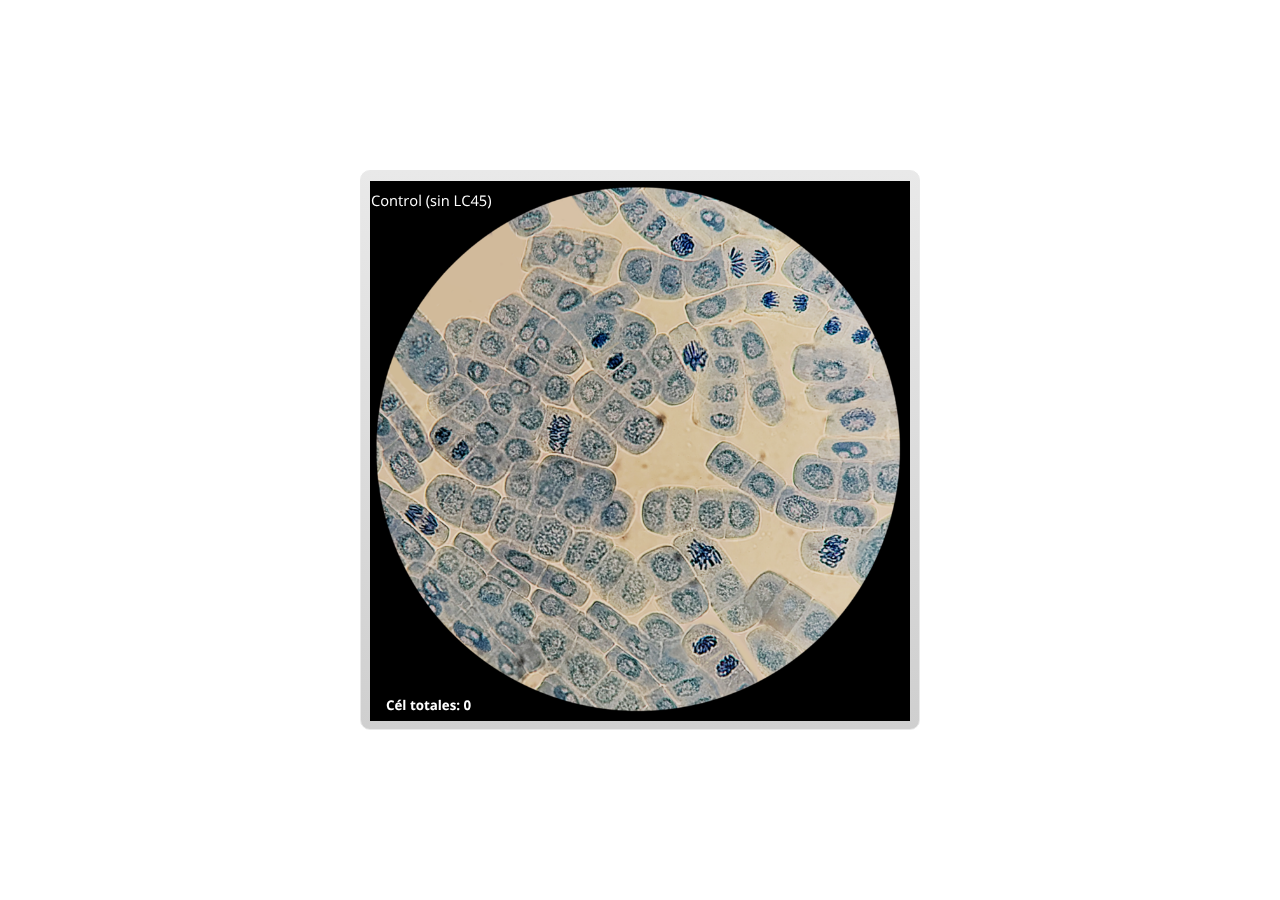
<file: story_html5.html>
<!DOCTYPE html>
<html lang="es">
<head>
  <meta charset="utf-8">
  <!-- Creado con Storyline 3 - http://www.articulate.com  -->
  <!-- version: 3.10.22406.0 -->
  <title>Raices control LC</title>
  <meta http-equiv="x-ua-compatible" content="IE=edge" />
  <meta name="viewport" content="width=device-width, initial-scale=1.0, user-scalable=no, shrink-to-fit=no, minimal-ui" />
  <meta name="apple-mobile-web-app-capable" content="yes" />
  <style>
    html, body { height: 100%; padding: 0; margin: 0 }
    #app { height: 100%; width: 100%; }
  </style>
  
  <script>window.THREE = { };</script>
</head>
<body style="background: #FFFFFF" class="cs-HTML theme-classic">
  <!-- 360 -->
  <script>!function(e){function n(e,i){return e.test(i)}function i(e){var i=e||navigator.userAgent,o=i.split("[FBAN");if(void 0!==o[1]&&(i=o[0]),this.apple={phone:n(t,i),ipod:n(d,i),tablet:!n(t,i)&&n(s,i),device:n(t,i)||n(d,i)||n(s,i)},this.amazon={phone:n(h,i),tablet:!n(h,i)&&n(a,i),device:n(h,i)||n(a,i)},this.android={phone:n(h,i)||n(b,i),tablet:!n(h,i)&&!n(b,i)&&(n(a,i)||n(r,i)),device:n(h,i)||n(a,i)||n(b,i)||n(r,i)},this.windows={phone:n(l,i),tablet:n(p,i),device:n(l,i)||n(p,i)},this.other={blackberry:n(f,i),blackberry10:n(u,i),opera:n(c,i),firefox:n(A,i),chrome:n(w,i),device:n(f,i)||n(u,i)||n(c,i)||n(A,i)||n(w,i)},this.seven_inch=n(v,i),this.any=this.apple.device||this.android.device||this.windows.device||this.other.device||this.seven_inch,this.phone=this.apple.phone||this.android.phone||this.windows.phone,this.tablet=this.apple.tablet||this.android.tablet||this.windows.tablet,"undefined"==typeof window)return this}function o(){var e=new i;return e.Class=i,e}var t=/iPhone/i,d=/iPod/i,s=/iPad/i,b=/(?=.*\bAndroid\b)(?=.*\bMobile\b)/i,r=/Android/i,h=/(?=.*\bAndroid\b)(?=.*\bSD4930UR\b)/i,a=/(?=.*\bAndroid\b)(?=.*\b(?:KFOT|KFTT|KFJWI|KFJWA|KFSOWI|KFTHWI|KFTHWA|KFAPWI|KFAPWA|KFARWI|KFASWI|KFSAWI|KFSAWA)\b)/i,l=/IEMobile/i,p=/(?=.*\bWindows\b)(?=.*\bARM\b)/i,f=/BlackBerry/i,u=/BB10/i,c=/Opera Mini/i,w=/(CriOS|Chrome)(?=.*\bMobile\b)/i,A=/(?=.*\bFirefox\b)(?=.*\bMobile\b)/i,v=new RegExp("(?:Nexus 7|BNTV250|Kindle Fire|Silk|GT-P1000)","i");"undefined"!=typeof module&&module.exports&&"undefined"==typeof window?module.exports=i:"undefined"!=typeof module&&module.exports&&"undefined"!=typeof window?module.exports=o():"function"==typeof define&&define.amd?define("isMobile",[],e.isMobile=o()):e.isMobile=o()}(this);
    window.isMobile.apple.tablet = window.isMobile.apple.tablet ||
      (navigator.platform === 'MacIntel' && navigator.maxTouchPoints > 1);
    window.isMobile.apple.device = window.isMobile.apple.device || window.isMobile.apple.tablet;
    window.isMobile.tablet = window.isMobile.tablet || window.isMobile.apple.tablet;
    window.isMobile.any = window.isMobile.any || window.isMobile.apple.tablet;
  </script>

  <div id="focus-sink" aria-hidden="true" tabIndex=-1"></div>

  <div id="preso"></div>
  <script>
    window.DS = {};
    window.globals = {
      DATA_PATH_BASE: '',
      HAS_FRAME: true,
      HAS_SLIDE: true,

      lmsPresent: false,
      tinCanPresent: false,
      cmi5Present: false,
      aoSupport: false,
      scale: 'noscale',
      captureRc: false,
      browserSize: 'optimal',
      bgColor: '#FFFFFF',
      features: '',
      themeName: 'classic',
      preloaderColor: '#FFFFFF',
      suppressAnalytics: false,
      productChannel: 'perpetual',
      publishSource: 'storyline',
      aid: '',
      cid: '6a94f6e0-0ca3-44fc-8f1f-2e9f38ee541f',
      playerVersion: '3.10.22406.0',
      maxIosVideoElements: 5,

      
      parseParams: function(qs) {
        if (window.globals.parsedParams != null) {
          return window.globals.parsedParams;
        }
        qs = (qs || window.location.search.substr(1)).split('+').join(' ');
        var params = {},
            tokens,
            re = /[?&]?([^=]+)=([^&]*)/g;

        while (tokens = re.exec(qs)) {
          params[decodeURIComponent(tokens[1]).trim()] =
            decodeURIComponent(tokens[2]).trim();
        }
        window.globals.parsedParams = params;
        return params;
      }

    };

    (function() {

      var classTypes = [ 'desktop', 'mobile', 'phone', 'tablet' ];

      var addDeviceClasses = function(prefix, testObj) {
        var curr, i;
        for (i = 0; i < classTypes.length; i++) {
          curr = classTypes[i];
          if (testObj[curr]) {
            document.body.classList.add(prefix + curr);
          }
        }
      };

      var params = window.globals.parseParams(),
          isDevicePreview = params.devicepreview === '1',
          isPhoneOverride = params.deviceType === 'phone' || (isDevicePreview && params.phone == '1'),
          isTabletOverride = (params.deviceType === 'tablet' || isDevicePreview) && !isPhoneOverride,
          isMobileOverride = isPhoneOverride || isTabletOverride;

      var deviceView = {
        desktop: !window.isMobile.any && !isMobileOverride,
        mobile: window.isMobile.any || isMobileOverride,
        phone: isPhoneOverride || (window.isMobile.phone && !isTabletOverride),
        tablet: isTabletOverride || window.isMobile.tablet
      };

      window.globals.deviceView = deviceView;
      window.isMobile.desktop = !window.isMobile.any;
      window.isMobile.mobile = window.isMobile.any;

      addDeviceClasses('view-', deviceView);

    })();
  </script>
  
  <script src='story_content/user.js' type=text/javascript></script>
  <div class="slide-loader"></div>

  <script type="text/javascript">
    if (window.globals.deviceView.isMobile) { var doc = document, loader = doc.body.querySelector('.slide-loader'); [ 1, 2, 3 ].forEach(function(n) { var d = doc.createElement('div'); d.style.backgroundColor = window.globals.preloaderColor; d.classList.add('mobile-loader-dot'); d.classList.add('dot' + n); loader.appendChild(d); }); }
  </script>

  <div class="mobile-load-title-overlay" style="display: none">
    <div class="mobile-load-title">Raices control LC</div>
  </div>

  <div class="mobile-chrome-warning"></div>

  <script>
    
    if (window.autoSpider && window.vInterfaceObject) {
      document.querySelector('.mobile-load-title-overlay').style.display = 'none';
    }
  </script>

  

  <link rel="stylesheet" href="html5/data/css/output.min.css" data-noprefix />
</body>
<script src="html5/lib/scripts/ds-bootstrap.min.js"></script>
</html>
</file>
<file: html5/data/css/output.min.css>
@font-face {
  font-family: 'Open SansBold CharsBold58766A26';
  src: url('[data-uri]');
  font-style: normal;
  font-weight: normal;
}
@font-face {
  font-family: 'Open Sans Charset1_ 5coE77BEC1F';
  src: url('[data-uri]');
  font-style: normal;
  font-weight: normal;
}
@font-face {
  font-family: 'Open SansBold CharsBoldE47A47C6';
  src: url('[data-uri]');
  font-style: normal;
  font-weight: normal;
}
.cs-npnxnanbnsnfns00000000001 .cs-infopanel  {
  box-shadow: 0 1px 0 rgba(184, 184, 184, 1);
  background: rgba(255, 255, 255, 1);
}
.cs-npnxnanbnsnfns00000000001 .cs-infopanel .cs-link {
  color: rgba(124, 34, 128, 1);
}
.cs-npnxnanbnsnfns00000000001 .cs-infopanel .cs-link:hover {
  color: rgba(0, 0, 238, 1);
}
.cs-npnxnanbnsnfns00000000001 .cs-infopanel .cs-name {
  color: rgba(68, 68, 68, 1);
}
.cs-npnxnanbnsnfns00000000001 .cs-infopanel .cs-title {
  color: rgba(153, 153, 153, 1);
}
.cs-npnxnanbnsnfns00000000001 .cs-infopanelpopup  {
  box-shadow: 0 1px 0 rgba(184, 184, 184, 1);
  background: linear-gradient(180deg, rgba(233, 233, 233, 1) 0%, rgba(207, 207, 207, 1) 100%);
}
.cs-npnxnanbnsnfns00000000001 .cs-infopanelpopup .cs-link {
  color: rgba(124, 34, 128, 1);
}
.cs-npnxnanbnsnfns00000000001 .cs-infopanelpopup .cs-link:hover {
  color: rgba(0, 0, 238, 1);
}
.cs-npnxnanbnsnfns00000000001 .cs-infopanelpopup .cs-name {
  color: rgba(68, 68, 68, 1);
}
.cs-npnxnanbnsnfns00000000001 .cs-infopanelpopup .cs-bio {
  color: rgba(153, 153, 153, 1);
}
.cs-npnxnanbnsnfns00000000001 .cs-timer  {
  color: rgba(85, 85, 85, 1);
}
.cs-npnxnanbnsnfns00000000001 .cs-duration stop:first-child {
  stop-color: rgba(0, 215, 255, 1);
}
.cs-npnxnanbnsnfns00000000001 .cs-duration stop:last-child {
  stop-color: rgba(0, 171, 255, 1);
}
.cs-npnxnanbnsnfns00000000001 .cs-elapsed stop:first-child {
  stop-color: rgba(254, 227, 71, 1);
}
.cs-npnxnanbnsnfns00000000001 .cs-elapsed stop:last-child {
  stop-color: rgba(252, 204, 42, 1);
}
.cs-npnxnanbnsnfns00000000001 .cs-timer .cs-pie .cs-innerstroke {
  stroke: rgba(199, 199, 199, 1);
}
.cs-npnxnanbnsnfns00000000001 .cs-timer .cs-pie .cs-innerborder {
  stroke: rgba(255, 255, 255, 1);
}
.cs-npnxnanbnsnfns00000000001 .cs-window  {
  box-shadow: 0 8px 5px rgba(0, 0, 0, 0.2);
  border-color: rgba(234, 234, 234, 1);
  background: rgba(243, 243, 243, 1);
  color: rgba(85, 85, 85, 1);
}
.cs-npnxnanbnsnfns00000000001 .cs-window .cs-diva {
  border-color: rgba(247, 247, 247, 1);
}
.cs-npnxnanbnsnfns00000000001 .cs-window .cs-divb {
  border-color: rgba(211, 211, 211, 1);
}
.cs-npnxnanbnsnfns00000000001 .cs-editor .cs-editor-slide {
  color: rgba(85, 85, 85, 1);
}
.cs-npnxnanbnsnfns00000000001 .cs-editor .cs-editor-html {
  color: rgba(68, 68, 68, 1);
}
.cs-npnxnanbnsnfns00000000001 .cs-editor .cs-editor-button {
  text-shadow: 0 1px 0 rgba(240, 240, 240, 1);
  color: rgba(53, 53, 53, 1);
  border-color: rgba(177, 177, 177, 1);
  background: linear-gradient(180deg, rgba(245, 245, 245, 1) 0%, rgba(199, 199, 199, 1) 100%);
}
.cs-npnxnanbnsnfns00000000001 .cs-editor .cs-editor-button:hover {
  background: linear-gradient(180deg, rgba(242, 242, 242, 1) 0%, rgba(175, 175, 175, 1) 100%);
}
.cs-npnxnanbnsnfns00000000001 .cs-editor .cs-editor-button:active {
  background: linear-gradient(180deg, rgba(199, 199, 199, 1) 0%, rgba(244, 244, 244, 1) 100%);
}
.cs-npnxnanbnsnfns00000000001 .cs-listitem  {
  color: rgba(53, 53, 53, 1);
  border-color: rgba(223, 223, 223, 1);
}
.cs-npnxnanbnsnfns00000000001 .cs-listitem.cs-viewed {
  color: rgba(144, 144, 144, 1);
}
.cs-npnxnanbnsnfns00000000001 .cs-listitem.cs-selected {
  color: rgba(53, 53, 53, 1);
  background: rgba(192, 226, 241, 1);
}
.cs-npnxnanbnsnfns00000000001 .cs-listitem.cs-selected:hover {
  background: rgba(192, 226, 241, 1);
}
.cs-npnxnanbnsnfns00000000001 .cs-listitem.cs-selected.hover {
  background: rgba(192, 226, 241, 1);
}
.cs-npnxnanbnsnfns00000000001 .cs-listitem.cs-selected:focus {
  background: rgba(192, 226, 241, 1);
}
.cs-npnxnanbnsnfns00000000001 .cs-listitem .cs-icon-carrot {
  fill: rgba(53, 53, 53, 1);
}
.cs-npnxnanbnsnfns00000000001 .cs-listitem .cs-icon-carrot .cs-shadow {
  fill: rgba(255, 255, 255, 1);
}
.cs-npnxnanbnsnfns00000000001 .cs-listitem:hover {
  background: rgba(230, 230, 230, 1);
}
.cs-npnxnanbnsnfns00000000001 .cs-listitem.hover {
  background: rgba(230, 230, 230, 1);
}
.cs-npnxnanbnsnfns00000000001 .cs-listitem:focus {
  background: rgba(230, 230, 230, 1);
}
.cs-npnxnanbnsnfns00000000001 .cs-glossary  {
  color: rgba(53, 53, 53, 1);
}
.cs-npnxnanbnsnfns00000000001 .cs-glossary .cs-scrolling-panel {
  background: rgba(231, 231, 231, 1);
}
.cs-npnxnanbnsnfns00000000001 .cs-glossary .cs-term.cs-selected .cs-choice-list-trigger {
  color: rgba(53, 53, 53, 1);
  background: rgba(192, 226, 241, 1);
}
.cs-npnxnanbnsnfns00000000001 .cs-glossary .cs-term.cs-selected .cs-choice-list-trigger:focus {
  color: rgba(53, 53, 53, 1);
  background: rgba(192, 226, 241, 1);
}
.cs-npnxnanbnsnfns00000000001 .cs-glossary .cs-term:hover .cs-choice-list-trigger {
  background: rgba(230, 230, 230, 1);
}
.cs-npnxnanbnsnfns00000000001 .cs-glossary .cs-term.hover .cs-choice-list-trigger {
  background: rgba(230, 230, 230, 1);
}
.cs-npnxnanbnsnfns00000000001 .cs-glossary .cs-term .cs-choice-list-trigger:focus {
  background: rgba(230, 230, 230, 1);
}
.cs-npnxnanbnsnfns00000000001 .cs-glossary .cs-diva {
  border-color: rgba(226, 226, 226, 1);
}
.cs-npnxnanbnsnfns00000000001 .cs-glossary .cs-divb {
  border-color: rgba(226, 226, 226, 1);
}
.cs-npnxnanbnsnfns00000000001 .cs-glossary .cs-divc {
  border-color: rgba(250, 250, 250, 1);
}
.cs-npnxnanbnsnfns00000000001 .cs-glossary .cs-heading {
  color: rgba(68, 68, 68, 1);
}
.cs-npnxnanbnsnfns00000000001 .cs-resource .cs-separator {
  border-color: rgba(224, 224, 224, 1);
}
.cs-npnxnanbnsnfns00000000001 .cs-outline  {
  color: rgba(68, 68, 68, 1);
}
.cs-npnxnanbnsnfns00000000001 .cs-outline .cs-diva {
  border-color: rgba(198, 198, 198, 1);
}
.cs-npnxnanbnsnfns00000000001 .cs-outline .cs-divb {
  border-color: rgba(249, 249, 249, 1);
}
.cs-npnxnanbnsnfns00000000001 .cs-outline .cs-divc {
  border-color: rgba(225, 225, 225, 1);
}
.cs-npnxnanbnsnfns00000000001 .cs-outline .cs-search-filter:hover {
  color: rgba(0, 0, 238, 1);
}
.cs-npnxnanbnsnfns00000000001 .cs-outline .cs-search-filter.hover {
  color: rgba(0, 0, 238, 1);
}
.cs-npnxnanbnsnfns00000000001 .cs-transcript  {
  color: rgba(68, 68, 68, 1);
}
.cs-npnxnanbnsnfns00000000001 .cs-transcript .cs-div {
  border-color: rgba(225, 225, 225, 1);
}
.cs-npnxnanbnsnfns00000000001 .cs-tabs:not(.topmenu-item) {
  color: rgba(85, 85, 85, 1);
}
.cs-npnxnanbnsnfns00000000001 .cs-tabs .cs-inner-button:not(.topmenu-item) {
  text-shadow: 0 1px 0 rgba(240, 240, 240, 1);
}
.cs-npnxnanbnsnfns00000000001 .cs-tabs:hover:not(.topmenu-item) {
  color: rgba(51, 51, 51, 1);
}
.cs-npnxnanbnsnfns00000000001 .cs-tabs.cs-selected {
  background: rgba(243, 243, 243, 1);
  color: rgba(51, 51, 51, 1);
}
.cs-npnxnanbnsnfns00000000001 .cs-seekcontrol  {
  background: linear-gradient(180deg, rgba(245, 245, 245, 1) 0%, rgba(199, 199, 199, 1) 100%);
  border-color: rgba(177, 177, 177, 1);
}
.cs-npnxnanbnsnfns00000000001 .cs-seekcontrol .cs-button:hover .cs-icon {
  fill: rgba(85, 85, 85, 1);
}
.cs-npnxnanbnsnfns00000000001 .cs-seekcontrol .cs-button.hover .cs-icon {
  fill: rgba(85, 85, 85, 1);
}
.cs-npnxnanbnsnfns00000000001 .cs-seekcontrol .cs-button .cs-icon-shadow {
  fill: rgba(240, 240, 240, 1);
}
.cs-npnxnanbnsnfns00000000001 .cs-seekcontrol .cs-button .cs-icon {
  fill: rgba(45, 45, 45, 1);
}
.cs-npnxnanbnsnfns00000000001 .cs-seekcontrol .cs-seek .cs-fill {
  background: rgba(255, 255, 255, 1);
}
.cs-npnxnanbnsnfns00000000001 .cs-seekcontrol .cs-seek {
  background: rgba(231, 231, 231, 1);
  border-color: rgba(184, 184, 184, 1);
}
.cs-npnxnanbnsnfns00000000001 .cs-searchinput .cs-input {
  color: rgba(138, 138, 138, 1);
  border-color: rgba(173, 173, 173, 1);
  background: rgba(223, 223, 223, 1);
}
.cs-npnxnanbnsnfns00000000001 .cs-searchinput .cs-input:focus {
  color: rgba(51, 51, 51, 1);
  background: rgba(250, 250, 250, 1);
}
.cs-npnxnanbnsnfns00000000001 .cs-searchinput .cs-input:hover {
  box-shadow: inset 0 0 1px 0 rgba(107, 248, 255, 1);
}
.cs-npnxnanbnsnfns00000000001 .cs-searchinput .cs-input.hover {
  box-shadow: inset 0 0 1px 0 rgba(107, 248, 255, 1);
}
.cs-npnxnanbnsnfns00000000001 .cs-searchinput .cs-button .cs-icon {
  fill: rgba(138, 138, 138, 1);
}
.cs-npnxnanbnsnfns00000000001 .cs-searchinput .cs-button:hover {
  fill: linear-gradient(180deg, rgba(245, 245, 245, 1) 0%, rgba(199, 199, 199, 1) 100%);
}
.cs-npnxnanbnsnfns00000000001 .cs-searchinput .cs-button.hover {
  fill: linear-gradient(180deg, rgba(245, 245, 245, 1) 0%, rgba(199, 199, 199, 1) 100%);
}
.cs-npnxnanbnsnfns00000000001 .cs-menu  {
  box-shadow: 0 1px 0 rgba(184, 184, 184, 1);
  background: rgba(243, 243, 243, 1);
}
.cs-npnxnanbnsnfns00000000001 .cs-topmenu-item.active .cs-tab {
  background: rgba(243, 243, 243, 1);
}
.cs-npnxnanbnsnfns00000000001 .cs-logo  {
  box-shadow: 0 1px 0 rgba(184, 184, 184, 1);
  background: rgba(255, 255, 255, 1);
}
.cs-npnxnanbnsnfns00000000001 .cs-checkbox  {
  color: rgba(68, 68, 68, 1);
}
.cs-npnxnanbnsnfns00000000001 .cs-checkbox:hover {
  border-color: rgba(107, 248, 255, 1);
}
.cs-npnxnanbnsnfns00000000001 .cs-checkbox.hover {
  border-color: rgba(107, 248, 255, 1);
}
.cs-npnxnanbnsnfns00000000001 .cs-checkbox .cs-box {
  color: rgba(255, 255, 255, 1);
  border-color: rgba(184, 184, 184, 1);
}
.cs-npnxnanbnsnfns00000000001 .cs-checkbox .cs-box:checked::after {
  color: rgba(51, 204, 0, 1);
}
.cs-npnxnanbnsnfns00000000001 .cs-button  {
  text-shadow: 0 1px 0 rgba(240, 240, 240, 1);
  color: rgba(53, 53, 53, 1);
  border-color: rgba(177, 177, 177, 1);
  background: linear-gradient(180deg, rgba(245, 245, 245, 1) 0%, rgba(199, 199, 199, 1) 100%);
  box-shadow: 0 1px 0 rgba(207, 207, 207, 1);
}
.cs-npnxnanbnsnfns00000000001 .cs-button .cs-icon {
  fill: rgba(53, 53, 53, 1);
}
.cs-npnxnanbnsnfns00000000001 .cs-button .cs-icon-shadow {
  fill: rgba(240, 240, 240, 1);
}
.cs-npnxnanbnsnfns00000000001 .cs-button:hover {
  background: linear-gradient(180deg, rgba(242, 242, 242, 1) 0%, rgba(175, 175, 175, 1) 100%);
}
.cs-npnxnanbnsnfns00000000001 .cs-button.hover {
  background: linear-gradient(180deg, rgba(242, 242, 242, 1) 0%, rgba(175, 175, 175, 1) 100%);
}
.cs-npnxnanbnsnfns00000000001 .cs-button:active {
  background: linear-gradient(180deg, rgba(199, 199, 199, 1) 0%, rgba(244, 244, 244, 1) 100%);
}
.cs-npnxnanbnsnfns00000000001 .cs-button.cs-disabled:hover {
  background: linear-gradient(180deg, rgba(245, 245, 245, 1) 0%, rgba(199, 199, 199, 1) 100%);
}
.cs-npnxnanbnsnfns00000000001 .cs-button.cs-disabled.hover {
  background: linear-gradient(180deg, rgba(245, 245, 245, 1) 0%, rgba(199, 199, 199, 1) 100%);
}
.cs-npnxnanbnsnfns00000000001 .cs-button.cs-disabled:active {
  background: linear-gradient(180deg, rgba(245, 245, 245, 1) 0%, rgba(199, 199, 199, 1) 100%);
}
.cs-npnxnanbnsnfns00000000001 .cs-button.cs-volume:hover {
  background: linear-gradient(180deg, rgba(245, 245, 245, 1) 0%, rgba(199, 199, 199, 1) 100%);
}
.cs-npnxnanbnsnfns00000000001 .cs-button.cs-volume.hover {
  background: linear-gradient(180deg, rgba(245, 245, 245, 1) 0%, rgba(199, 199, 199, 1) 100%);
}
.cs-npnxnanbnsnfns00000000001 .cs-button.cs-volume:active {
  background: linear-gradient(180deg, rgba(245, 245, 245, 1) 0%, rgba(199, 199, 199, 1) 100%);
}
.cs-npnxnanbnsnfns00000000001.cs-base  {
  color: rgba(85, 85, 85, 1);
  border-color: rgba(233, 233, 233, 1);
  background: linear-gradient(180deg, rgba(233, 233, 233, 1) 0%, rgba(207, 207, 207, 1) 100%);
}
.cs-npnxnanbnsnfns00000000001.cs-base .cs-separator .cs-diva {
  background: rgba(211, 211, 211, 1);
}
.cs-npnxnanbnsnfns00000000001.cs-base .cs-separator .cs-divb {
  background: rgba(247, 247, 247, 1);
}
.cs-npnxnanbnsnfns00000000001.cs-base .cs-topmenu-item.active .cs-tab {
  border-color: rgba(211, 211, 211, 1);
}
.cs-npnxnanbnsnfns00000000001.cs-base .cs-topmenu-item.active .cs-panel {
  border-color: rgba(211, 211, 211, 1);
}
.cs-npnxnanbnsnfns00000000001.cs-base .cs-left {
  background: linear-gradient(180deg, rgba(219, 219, 219, 1) 0%, rgba(195, 195, 195, 1) 100%);
}
.cs-npnxnanbnsnfns00000000001.cs-base .cs-area-primary .cs-slide-container {
  background: linear-gradient(180deg, rgba(233, 233, 233, 1) 0%, rgba(207, 207, 207, 1) 100%);
}
.cs-npnxnanbnsnfns00000000001 .cs-volume::-moz-range-thumb {
  border-color: rgba(165, 165, 165, 1);
  box-shadow: inset 0 0 1px 0 rgba(212, 212, 212, 1);
  background: rgba(200, 200, 200, 1);
}
.cs-npnxnanbnsnfns00000000001 .cs-volume::-ms-thumb {
  border-color: rgba(165, 165, 165, 1);
  box-shadow: inset 0 0 1px 0 rgba(212, 212, 212, 1);
  background: rgba(200, 200, 200, 1);
}
.cs-npnxnanbnsnfns00000000001 .cs-volume::-webkit-slider-thumb {
  border-color: rgba(165, 165, 165, 1);
  box-shadow: inset 0 0 1px 0 rgba(212, 212, 212, 1);
  background: rgba(200, 200, 200, 1);
}
.cs-npnxnanbnsnfns00000000001 .cs-volume::-moz-range-track {
  border-color: rgba(242, 242, 242, 1);
  background: linear-gradient(180deg, rgba(188, 188, 188, 1) 0%, rgba(188, 188, 188, 1) 50.196%, rgba(195, 195, 195, 1) 100%);
}
.cs-npnxnanbnsnfns00000000001 .cs-volume::-ms-track {
  border-color: rgba(242, 242, 242, 1);
  background: linear-gradient(180deg, rgba(188, 188, 188, 1) 0%, rgba(188, 188, 188, 1) 50.196%, rgba(195, 195, 195, 1) 100%);
}
.cs-npnxnanbnsnfns00000000001 .cs-volume::-webkit-slider-runnable-track {
  border-color: rgba(242, 242, 242, 1);
  background: linear-gradient(180deg, rgba(188, 188, 188, 1) 0%, rgba(188, 188, 188, 1) 50.196%, rgba(195, 195, 195, 1) 100%);
}
body.show-focus .tab-focus-box {
  border-color: rgba(255, 255, 0, 1);
}
.skipnav {
  border-color: rgba(255, 255, 0, 1);
}
.fn-npnxnanbsnfns00000000001 {
  font-family: 'Open SansD6FFC9F9';
  -webkit-font-variant-ligatures: no-common-ligatures;
  font-variant-ligatures: no-common-ligatures;
}
.fn-pxabnsnfns00000000001 {
  font-family: 'Open SansD6FFC9F9';
  -webkit-font-variant-ligatures: no-common-ligatures;
  font-variant-ligatures: no-common-ligatures;
}
.fn-npxnabnsnfns00000000001 {
  font-family: 'Open SansD6FFC9F9';
  -webkit-font-variant-ligatures: no-common-ligatures;
  font-variant-ligatures: no-common-ligatures;
}
.fn-npnxnanbnsnfns00000000001 {
  font-family: 'Open SansD6FFC9F9';
  -webkit-font-variant-ligatures: no-common-ligatures;
  font-variant-ligatures: no-common-ligatures;
}
.fn-pxabnsnfns00000000000 {
  font-family: 'Open SansD6FFC9F9';
  -webkit-font-variant-ligatures: no-common-ligatures;
  font-variant-ligatures: no-common-ligatures;
}
@font-face {
  font-family: 'Open SansD6FFC9F9';
  src: url('[data-uri]');
  font-style: normal;
  font-weight: bold;
}
@font-face {
  font-family: 'Open SansD6FFC9F9';
  src: url('[data-uri]');
  font-style: normal;
  font-weight: normal;
}
.cs-InvalidPromptSlide .cs-5vCbEoEz4Gu-InvalidPromptSlide-btn0 {
  color: rgba(53, 53, 53, 1);
  border-color: rgba(177, 177, 177, 1);
  background: linear-gradient(180deg, rgba(245, 245, 245, 1) 0%, rgba(199, 199, 199, 1) 100%);
  text-shadow: 0 1px 0 rgba(240, 240, 240, 1);
}
.cs-InvalidPromptSlide .cs-5vCbEoEz4Gu-InvalidPromptSlide-btn0 .cs-html {
  color: rgba(68, 68, 68, 1);
}
.cs-InvalidPromptSlide .cs-5vCbEoEz4Gu-InvalidPromptSlide-btn0 .cs-slide {
  border-color: rgba(85, 85, 85, 1);
}
.cs-InvalidPromptSlide .cs-5vCbEoEz4Gu-InvalidPromptSlide-btn0:hover {
  background: linear-gradient(180deg, rgba(242, 242, 242, 1) 0%, rgba(175, 175, 175, 1) 100%);
}
.cs-InvalidPromptSlide .cs-5vCbEoEz4Gu-InvalidPromptSlide-btn0:active {
  background: linear-gradient(180deg, rgba(199, 199, 199, 1) 0%, rgba(244, 244, 244, 1) 100%);
}
.cs-PrintPromptSlide .cs-5vCbEoEz4Gu-PrintPromptSlide-btn0 {
  color: rgba(53, 53, 53, 1);
  border-color: rgba(177, 177, 177, 1);
  background: linear-gradient(180deg, rgba(245, 245, 245, 1) 0%, rgba(199, 199, 199, 1) 100%);
  text-shadow: 0 1px 0 rgba(240, 240, 240, 1);
}
.cs-PrintPromptSlide .cs-5vCbEoEz4Gu-PrintPromptSlide-btn0 .cs-html {
  color: rgba(68, 68, 68, 1);
}
.cs-PrintPromptSlide .cs-5vCbEoEz4Gu-PrintPromptSlide-btn0 .cs-slide {
  border-color: rgba(85, 85, 85, 1);
}
.cs-PrintPromptSlide .cs-5vCbEoEz4Gu-PrintPromptSlide-btn0:hover {
  background: linear-gradient(180deg, rgba(242, 242, 242, 1) 0%, rgba(175, 175, 175, 1) 100%);
}
.cs-PrintPromptSlide .cs-5vCbEoEz4Gu-PrintPromptSlide-btn0:active {
  background: linear-gradient(180deg, rgba(199, 199, 199, 1) 0%, rgba(244, 244, 244, 1) 100%);
}
.cs-ScrollPromptSlide .cs-5vCbEoEz4Gu-ScrollPromptSlide-btn0 {
  color: rgba(53, 53, 53, 1);
  border-color: rgba(177, 177, 177, 1);
  background: linear-gradient(180deg, rgba(245, 245, 245, 1) 0%, rgba(199, 199, 199, 1) 100%);
  text-shadow: 0 1px 0 rgba(240, 240, 240, 1);
}
.cs-ScrollPromptSlide .cs-5vCbEoEz4Gu-ScrollPromptSlide-btn0 .cs-html {
  color: rgba(68, 68, 68, 1);
}
.cs-ScrollPromptSlide .cs-5vCbEoEz4Gu-ScrollPromptSlide-btn0 .cs-slide {
  border-color: rgba(85, 85, 85, 1);
}
.cs-ScrollPromptSlide .cs-5vCbEoEz4Gu-ScrollPromptSlide-btn0:hover {
  background: linear-gradient(180deg, rgba(242, 242, 242, 1) 0%, rgba(175, 175, 175, 1) 100%);
}
.cs-ScrollPromptSlide .cs-5vCbEoEz4Gu-ScrollPromptSlide-btn0:active {
  background: linear-gradient(180deg, rgba(199, 199, 199, 1) 0%, rgba(244, 244, 244, 1) 100%);
}
.cs-ResumePromptSlide .cs-5vCbEoEz4Gu-ResumePromptSlide-btn0 {
  color: rgba(53, 53, 53, 1);
  border-color: rgba(177, 177, 177, 1);
  background: linear-gradient(180deg, rgba(245, 245, 245, 1) 0%, rgba(199, 199, 199, 1) 100%);
  text-shadow: 0 1px 0 rgba(240, 240, 240, 1);
}
.cs-ResumePromptSlide .cs-5vCbEoEz4Gu-ResumePromptSlide-btn0 .cs-html {
  color: rgba(68, 68, 68, 1);
}
.cs-ResumePromptSlide .cs-5vCbEoEz4Gu-ResumePromptSlide-btn0 .cs-slide {
  border-color: rgba(85, 85, 85, 1);
}
.cs-ResumePromptSlide .cs-5vCbEoEz4Gu-ResumePromptSlide-btn0:hover {
  background: linear-gradient(180deg, rgba(242, 242, 242, 1) 0%, rgba(175, 175, 175, 1) 100%);
}
.cs-ResumePromptSlide .cs-5vCbEoEz4Gu-ResumePromptSlide-btn0:active {
  background: linear-gradient(180deg, rgba(199, 199, 199, 1) 0%, rgba(244, 244, 244, 1) 100%);
}
.cs-ResumePromptSlide .cs-5vCbEoEz4Gu-ResumePromptSlide-btn1 {
  color: rgba(53, 53, 53, 1);
  border-color: rgba(177, 177, 177, 1);
  background: linear-gradient(180deg, rgba(245, 245, 245, 1) 0%, rgba(199, 199, 199, 1) 100%);
  text-shadow: 0 1px 0 rgba(240, 240, 240, 1);
}
.cs-ResumePromptSlide .cs-5vCbEoEz4Gu-ResumePromptSlide-btn1 .cs-html {
  color: rgba(68, 68, 68, 1);
}
.cs-ResumePromptSlide .cs-5vCbEoEz4Gu-ResumePromptSlide-btn1 .cs-slide {
  border-color: rgba(85, 85, 85, 1);
}
.cs-ResumePromptSlide .cs-5vCbEoEz4Gu-ResumePromptSlide-btn1:hover {
  background: linear-gradient(180deg, rgba(242, 242, 242, 1) 0%, rgba(175, 175, 175, 1) 100%);
}
.cs-ResumePromptSlide .cs-5vCbEoEz4Gu-ResumePromptSlide-btn1:active {
  background: linear-gradient(180deg, rgba(199, 199, 199, 1) 0%, rgba(244, 244, 244, 1) 100%);
}
.cs-ExternalInterfaceErrorSlide .cs-buttonOK {
  color: rgba(53, 53, 53, 1);
  border-color: rgba(177, 177, 177, 1);
  background: linear-gradient(180deg, rgba(245, 245, 245, 1) 0%, rgba(199, 199, 199, 1) 100%);
  text-shadow: 0 1px 0 rgba(240, 240, 240, 1);
}
.cs-ExternalInterfaceErrorSlide .cs-buttonOK .cs-html {
  color: rgba(68, 68, 68, 1);
}
.cs-ExternalInterfaceErrorSlide .cs-buttonOK .cs-slide {
  border-color: rgba(85, 85, 85, 1);
}
.cs-ExternalInterfaceErrorSlide .cs-buttonOK:hover {
  background: linear-gradient(180deg, rgba(242, 242, 242, 1) 0%, rgba(175, 175, 175, 1) 100%);
}
.cs-ExternalInterfaceErrorSlide .cs-buttonOK:active {
  background: linear-gradient(180deg, rgba(199, 199, 199, 1) 0%, rgba(244, 244, 244, 1) 100%);
}
</file>
